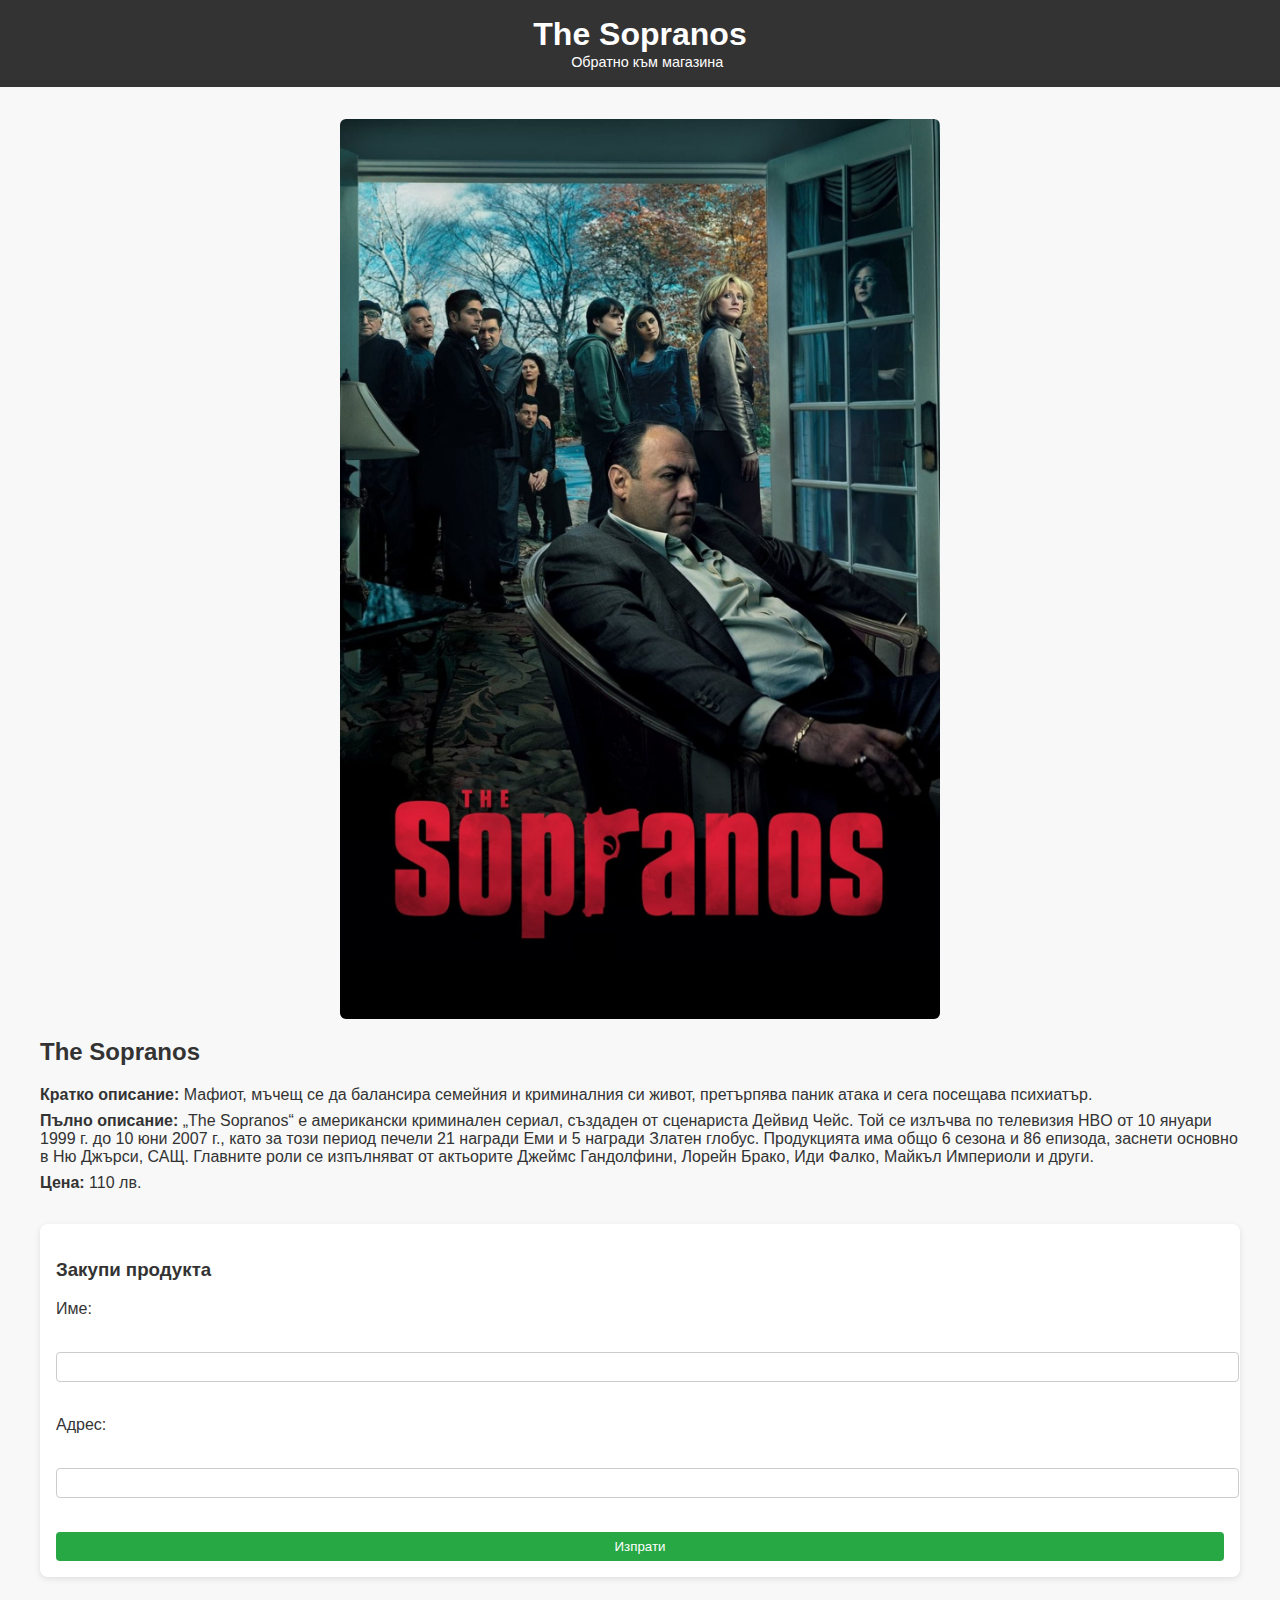
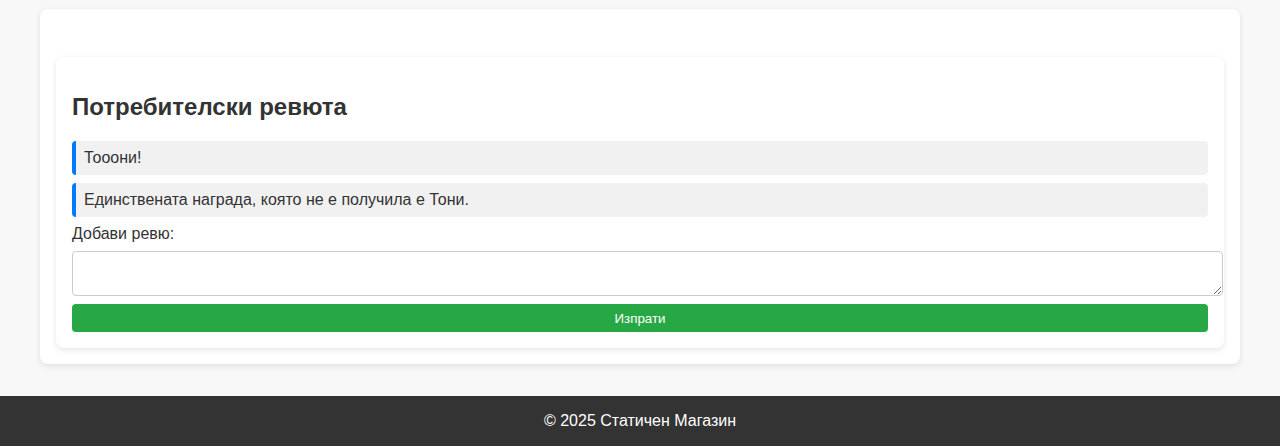
<file: product2.html>
<!DOCTYPE html>
<html lang="bg">
<head>
    <meta charset="UTF-8">
    <meta name="viewport" content="width=device-width, initial-scale=1.0">
    <title>The Sopranos – Статичен Магазин</title>
    <link rel="stylesheet" href="style.css">
</head>
<body>
    <script src="script.js" defer></script>
    <header>
        <h1>The Sopranos</h1>
        <nav><a href="index.html">Обратно към магазина</a></nav>
    </header>
    <main>
        <section class="product-detail">
            <img src="images/The Sopranos.jpg" alt="The Sopranos"> 
            <h2>The Sopranos</h2>
            <p><strong>Кратко описание:</strong> Мафиот, мъчещ се да балансира семейния и криминалния си живот, претърпява паник атака и сега посещава психиатър.</p>
            <p><strong>Пълно описание:</strong> „The Sopranos“ е американски криминален сериал, създаден от сценариста Дейвид Чейс.
                 Той се излъчва по телевизия HBO от 10 януари 1999 г. до 10 юни 2007 г.,
                  като за този период печели 21 награди Еми и 5 награди Златен глобус. 
                  Продукцията има общо 6 сезона и 86 епизода, заснети основно в Ню Джърси, САЩ. 
                  Главните роли се изпълняват от актьорите Джеймс Гандолфини, Лорейн Брако, Иди Фалко, Майкъл Империоли и други.</p>
            <p><strong>Цена:</strong> 110 лв.</p>

            <section class="purchase-form">
                <h3>Закупи продукта</h3>
                <form>
                    <label for="name">Име:</label><br>
                    <input type="text" id="name" name="name"><br>
                    <label for="address">Адрес:</label><br>
                    <input type="text" id="address" name="address"><br>
                    <button type="submit">Изпрати</button>
                </form>
            </section>

            <section class="reviews">
                <div class="reviews">
                <h2>Потребителски ревюта</h2>
                    <div id="review-list">
                        <div class="review">Тооони!</div>
                        <div class="review">Единствената награда, която не е получила е Тони.</div>
                    </div>

                    <form id="review-form">
                        <label for="review-text">Добави ревю:</label>
                            <textarea id="review-text" required></textarea>
                             <button type="submit">Изпрати</button>
                    </form>
                    </div>
            </section>
        </section>
    </main>
    <footer>
        <p>&copy; 2025 Статичен Магазин</p>
    </footer>
</body>
</html>
</file>
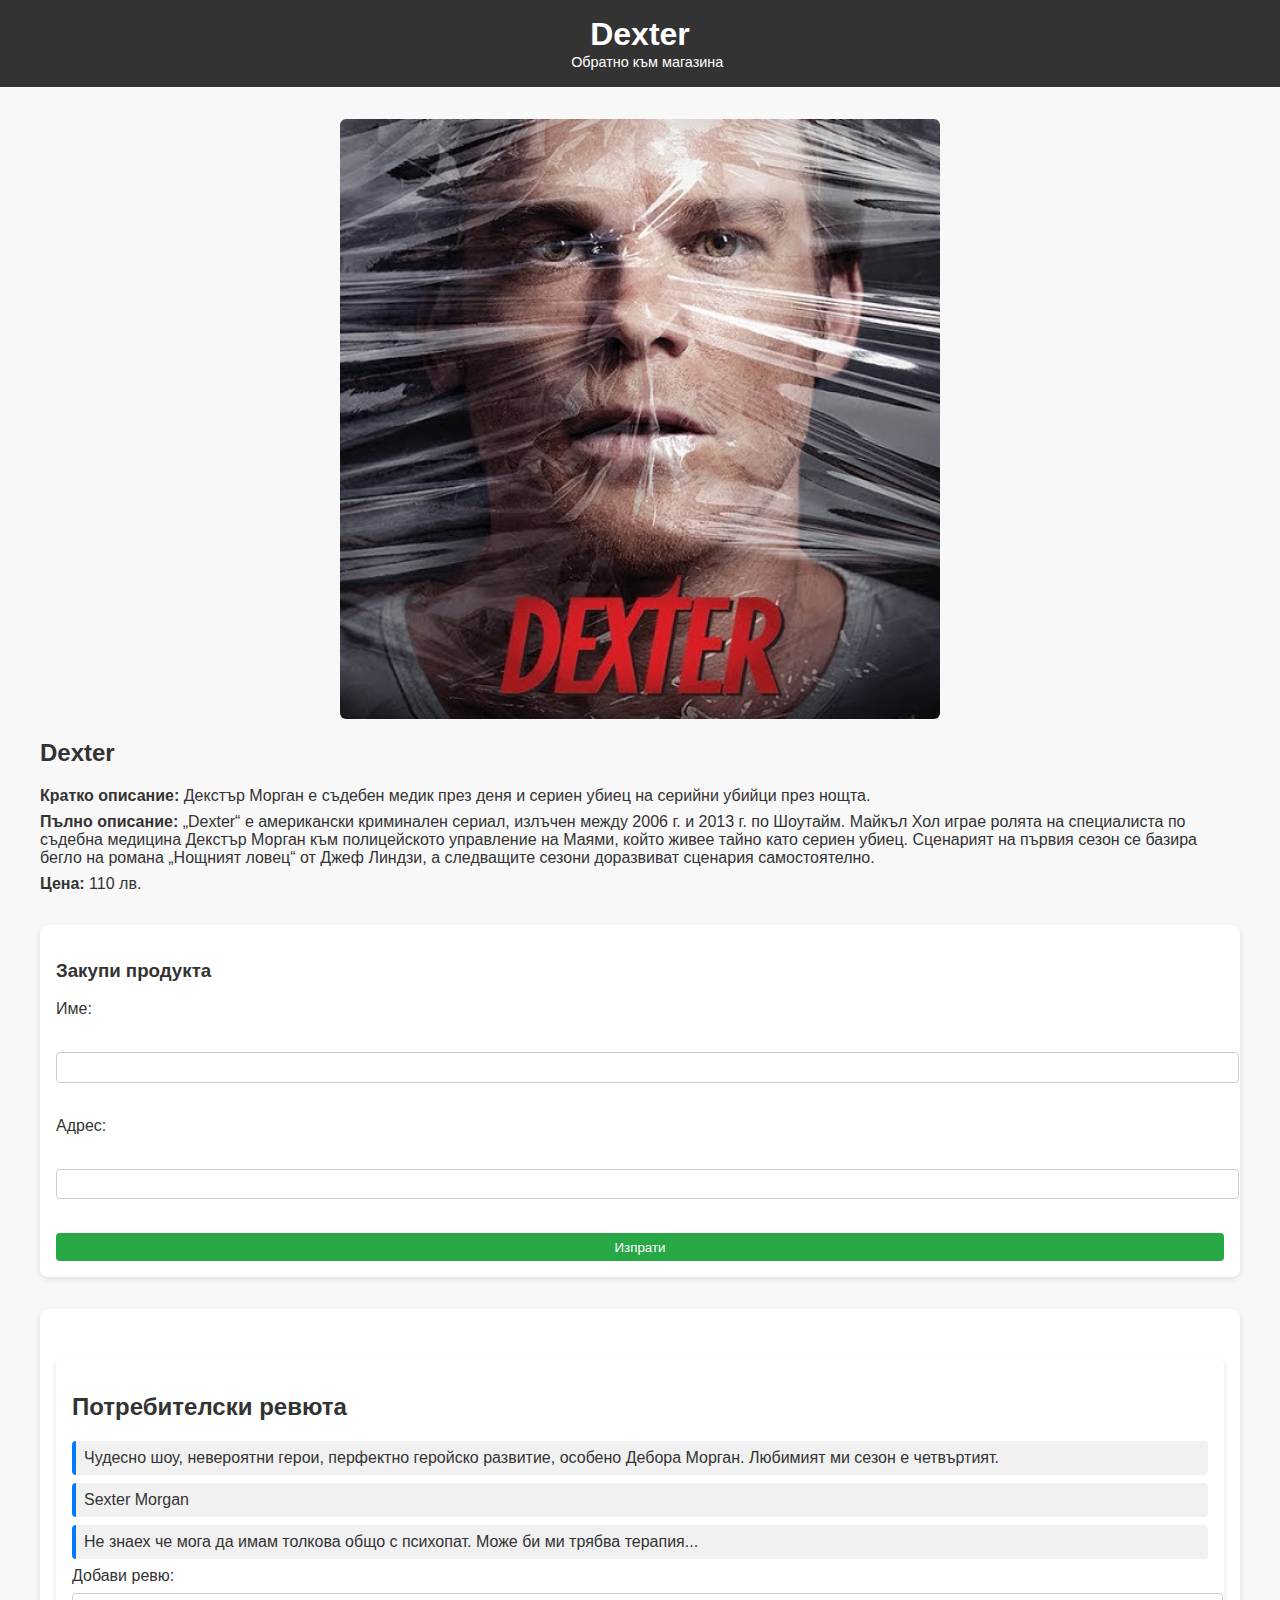
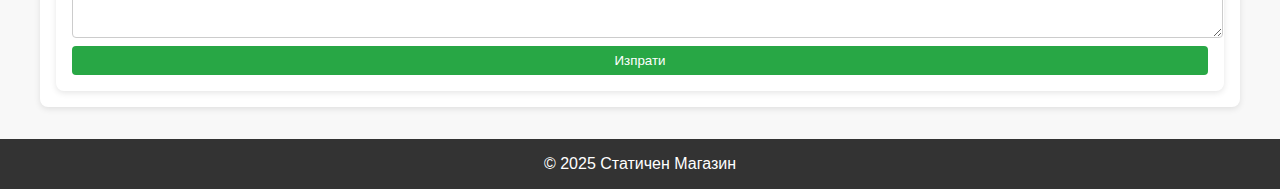
<file: product3.html>
<!DOCTYPE html>
<html lang="bg">
<head>
    <meta charset="UTF-8">
    <meta name="viewport" content="width=device-width, initial-scale=1.0">
    <title>Dexter – Статичен Магазин</title>
    <link rel="stylesheet" href="style.css">
</head>
<body>
    <script src="script.js" defer></script>
    <header>
        <h1>Dexter</h1>
        <nav><a href="index.html">Обратно към магазина</a></nav>
    </header>
    <main>
        <section class="product-detail">
            <img src="images/Dexter.jpg" alt="Dexter"> 
            <h2>Dexter</h2>
            <p><strong>Кратко описание:</strong> Декстър Морган е съдебен медик през деня и сериен убиец на серийни убийци през нощта.</p>
            <p><strong>Пълно описание:</strong> „Dexter“ е американски криминален сериал, излъчен между 2006 г. и 2013 г. по Шоутайм. 
                Майкъл Хол играе ролята на специалиста по съдебна медицина Декстър Морган към полицейското управление на Маями, 
                който живее тайно като сериен убиец. Сценарият на първия сезон се базира бегло на романа „Нощният ловец“ от Джеф Линдзи,
                 а следващите сезони доразвиват сценария самостоятелно.</p>
            <p><strong>Цена:</strong> 110 лв.</p>

            <section class="purchase-form">
                <h3>Закупи продукта</h3>
                <form>
                    <label for="name">Име:</label><br>
                    <input type="text" id="name" name="name"><br>
                    <label for="address">Адрес:</label><br>
                    <input type="text" id="address" name="address"><br>
                    <button type="submit">Изпрати</button>
                </form>
            </section>

            <section class="reviews">
                <div class="reviews">
                <h2>Потребителски ревюта</h2>
                    <div id="review-list">
                        <div class="review">Чудесно шоу, невероятни герои, перфектно геройско развитие, особено Дебора Морган. Любимият ми сезон е четвъртият.</div>
                        <div class="review">Sexter Morgan</div> 
                        <div class="review">Не знаех че мога да имам толкова общо с психопат. Може би ми трябва терапия...</div>
                    </div>

                    <form id="review-form">
                        <label for="review-text">Добави ревю:</label>
                            <textarea id="review-text" required></textarea>
                             <button type="submit">Изпрати</button>
                    </form>
                    </div>
            </section>
        </section>
    </main>
    <footer>
        <p>&copy; 2025 Статичен Магазин</p>
    </footer>
</body>
</html>
</file>
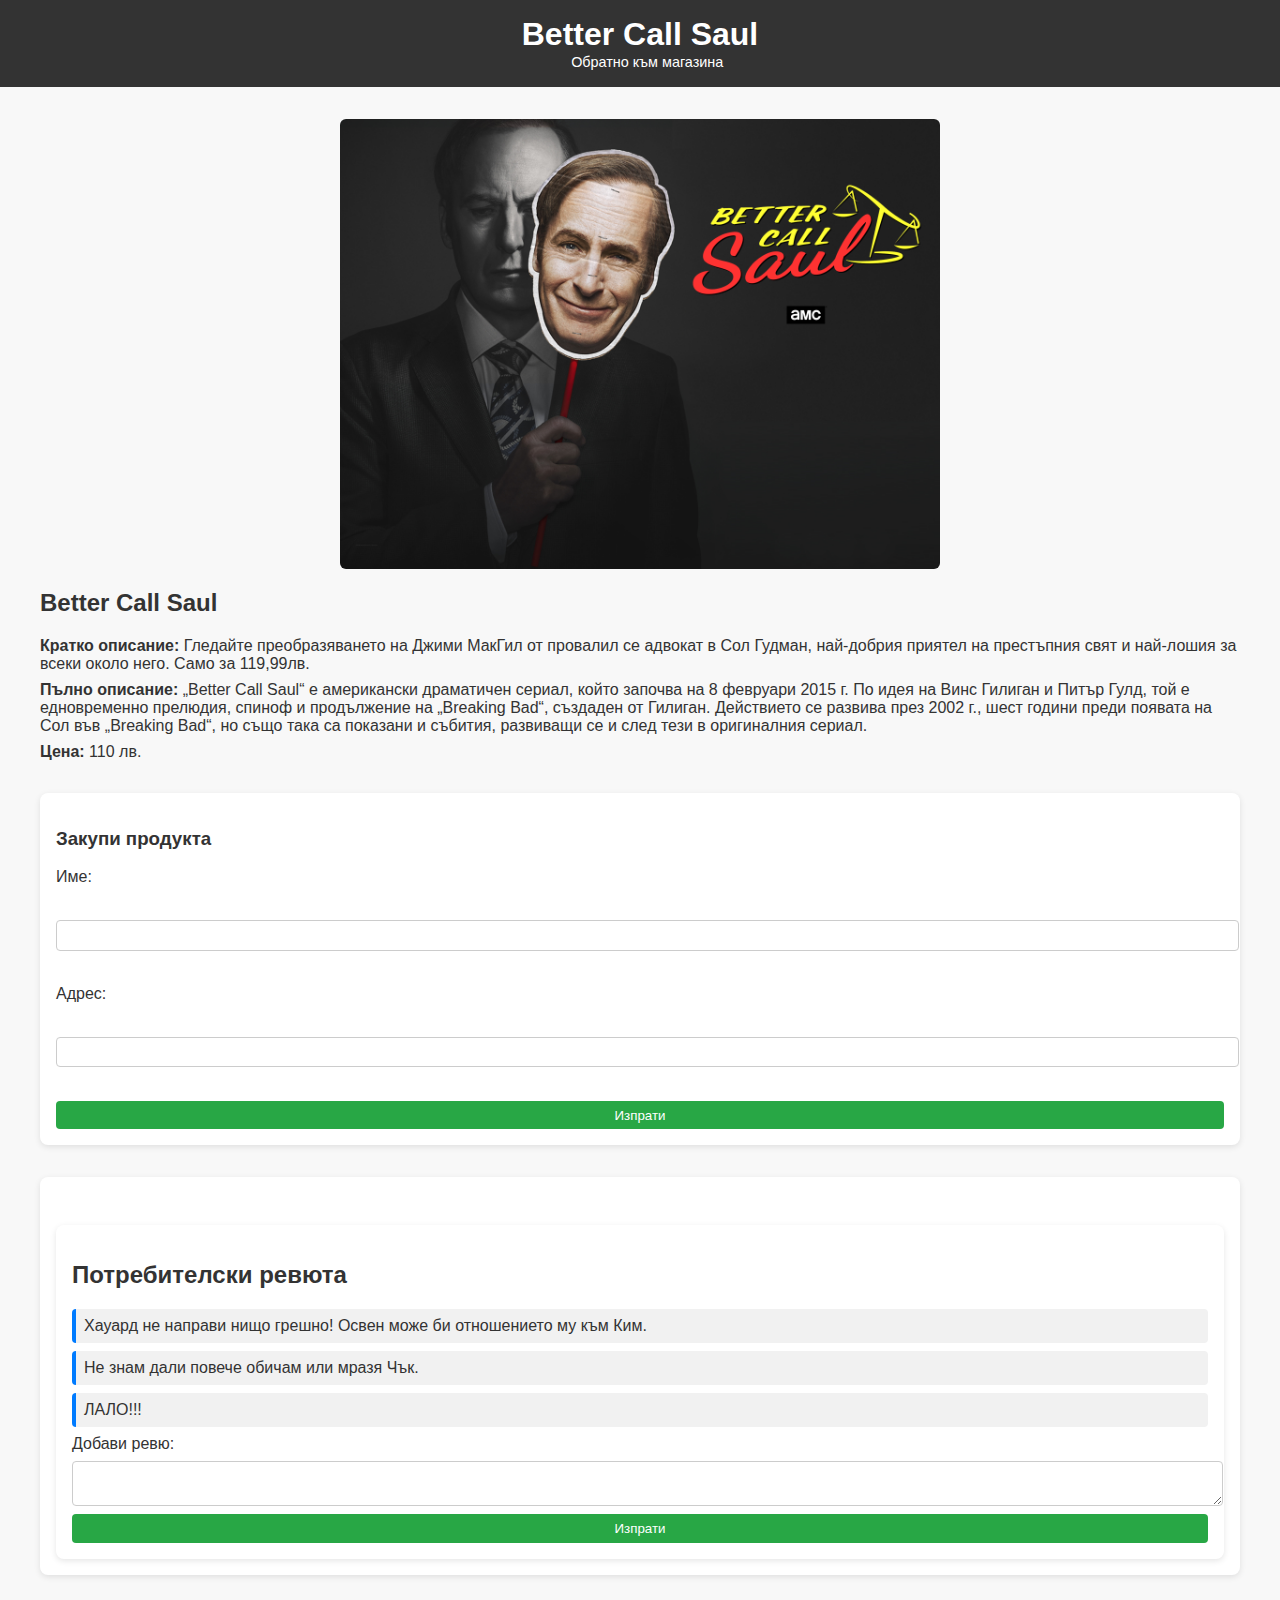
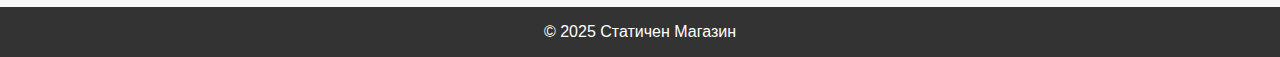
<file: product4.html>
<!DOCTYPE html>
<html lang="bg">
<head>
    <meta charset="UTF-8">
    <meta name="viewport" content="width=device-width, initial-scale=1.0">
    <title>Better Call Saul – Статичен Магазин</title>
    <link rel="stylesheet" href="style.css">
</head>
<body>
    <script src="script.js" defer></script>
    <header>
        <h1>Better Call Saul</h1>
        <nav><a href="index.html">Обратно към магазина</a></nav>
    </header>
    <main>
        <section class="product-detail">
            <img src="images/Better Call Saul.jpg" alt="Better Call Saul"> 
            <h2>Better Call Saul</h2>
            <p><strong>Кратко описание:</strong> Гледайте преобразяването на Джими МакГил от провалил се адвокат в Сол Гудман, най-добрия приятел на престъпния свят и най-лошия за всеки около него. Само за 119,99лв.</p>
            <p><strong>Пълно описание:</strong> „Better Call Saul“ е американски драматичен сериал,
                 който започва на 8 февруари 2015 г. По идея на Винс Гилиган и Питър Гулд, 
                 той е едновременно прелюдия, спиноф и продължение на „Breaking Bad“, създаден от Гилиган. Действието се развива през 2002 г.,
                  шест години преди появата на Сол във „Breaking Bad“, но също така са показани и събития, развиващи се и след тези в оригиналния сериал.</p>
            <p><strong>Цена:</strong> 110 лв.</p>

            <section class="purchase-form">
                <h3>Закупи продукта</h3>
                <form>
                    <label for="name">Име:</label><br>
                    <input type="text" id="name" name="name"><br>
                    <label for="address">Адрес:</label><br>
                    <input type="text" id="address" name="address"><br>
                    <button type="submit">Изпрати</button>
                </form>
            </section>

            <section class="reviews">
                <div class="reviews">
                <h2>Потребителски ревюта</h2>
                    <div id="review-list">
                        <div class="review">Хауард не направи нищо грешно! Освен може би отношението му към Ким.</div>
                        <div class="review">Не знам дали повече обичам или мразя Чък.</div>
                        <div class="review">ЛАЛО!!!</div>
                    </div>

                    <form id="review-form">
                        <label for="review-text">Добави ревю:</label>
                            <textarea id="review-text" required></textarea>
                             <button type="submit">Изпрати</button>
                    </form>
                    </div>
            </section>
        </section>
    </main>
    <footer>
        <p>&copy; 2025 Статичен Магазин</p>
    </footer>
</body>
</html>
</file>
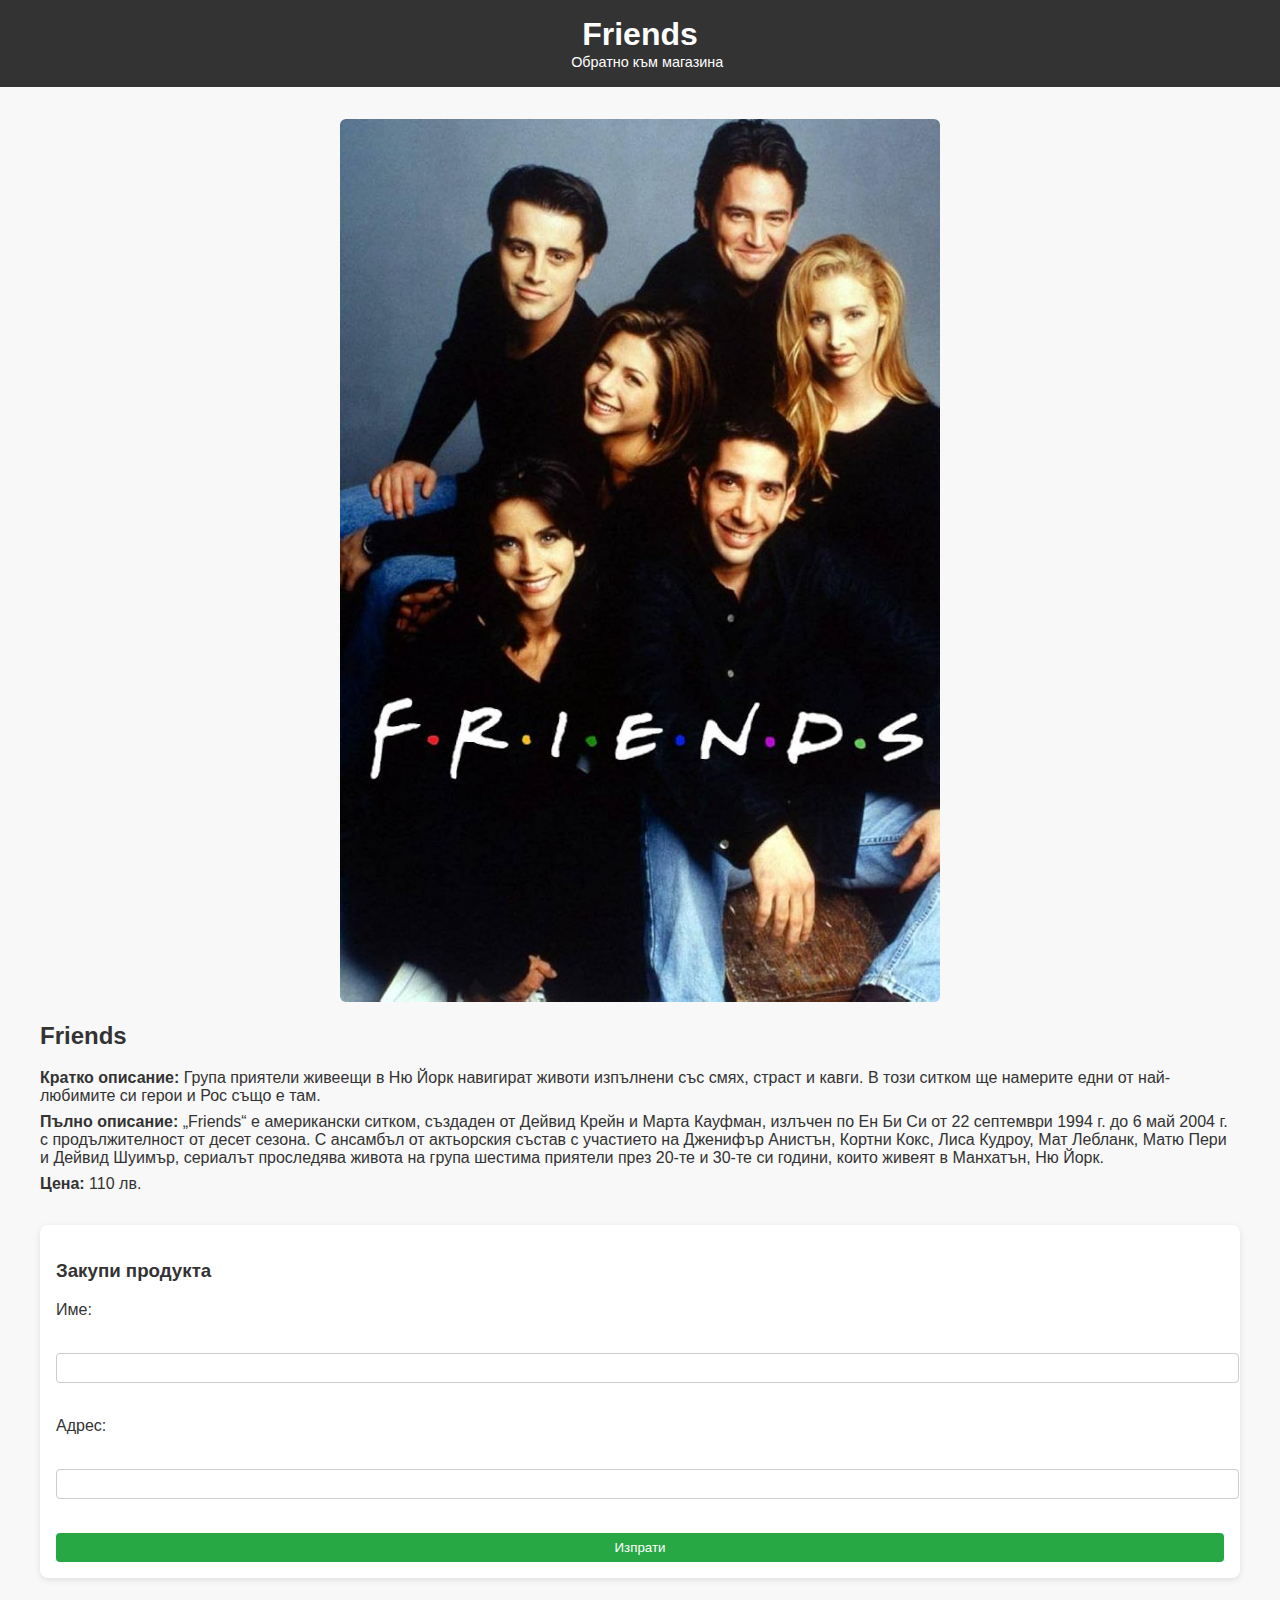
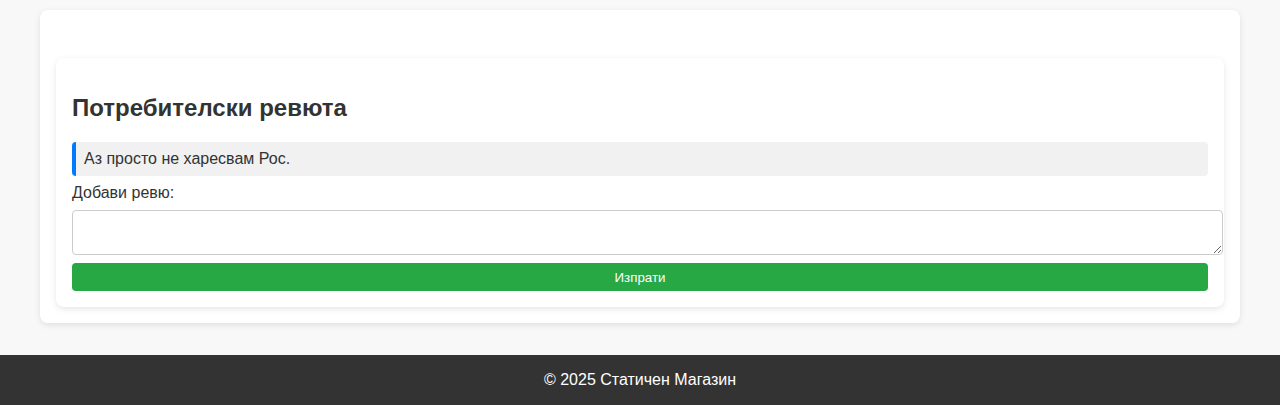
<file: product5.html>
<!DOCTYPE html>
<html lang="bg">
<head>
    <meta charset="UTF-8">
    <meta name="viewport" content="width=device-width, initial-scale=1.0">
    <title>Friends – Статичен Магазин</title>
    <link rel="stylesheet" href="style.css">
</head>
<body>
    <script src="script.js" defer></script>
    <header>
        <h1>Friends</h1>
        <nav><a href="index.html">Обратно към магазина</a></nav>
    </header>
    <main>
        <section class="product-detail">
            <img src="images/Friends.jpg" alt="Friends"> 
            <h2>Friends</h2>
            <p><strong>Кратко описание:</strong> Група приятели живеещи в Ню Йорк навигират животи изпълнени със смях, страст и кавги. В този ситком ще намерите едни от най-любимите си герои и Рос също е там.</p>
            <p><strong>Пълно описание:</strong> „Friends“ е американски ситком, създаден от Дейвид Крейн и Марта Кауфман, 
                излъчен по Ен Би Си от 22 септември 1994 г. до 6 май 2004 г. с продължителност от десет сезона.
                 С ансамбъл от актьорския състав с участието на Дженифър Анистън, Кортни Кокс, Лиса Кудроу, Мат Лебланк, Матю Пери и Дейвид Шуимър, 
                 сериалът проследява живота на група шестима приятели през 20-те и 30-те си години, които живеят в Манхатън, Ню Йорк.</p>
            <p><strong>Цена:</strong> 110 лв.</p>

            <section class="purchase-form">
                <h3>Закупи продукта</h3>
                <form>
                    <label for="name">Име:</label><br>
                    <input type="text" id="name" name="name"><br>
                    <label for="address">Адрес:</label><br>
                    <input type="text" id="address" name="address"><br>
                    <button type="submit">Изпрати</button>
                </form>
            </section>

            <section class="reviews">
                <div class="reviews">
                <h2>Потребителски ревюта</h2>
                    <div id="review-list">
                        <div class="review">Аз просто не харесвам Рос.</div>
                    </div>

                    <form id="review-form">
                        <label for="review-text">Добави ревю:</label>
                            <textarea id="review-text" required></textarea>
                             <button type="submit">Изпрати</button>
                    </form>
                    </div>
            </section>
        </section>
    </main>
    <footer>
        <p>&copy; 2025 Статичен Магазин</p>
    </footer>
</body>
</html>
</file>
<file: style.css>
body {
    font-family: Arial, sans-serif;
    margin: 0;
    padding: 0;
    background-color: #f8f8f8;
    color: #333;
}

header, footer {
    background-color: #333;
    color: white;
    text-align: center;
    padding: 1em 0;
}

header h1, footer p {
    margin: 0;
}

nav a {
    color: #fff;
    text-decoration: none;
    margin-left: 1em;
    font-size: 0.9em;
}

main {
    padding: 2em;
    max-width: 1200px;
    margin: auto;
}

.products {
    display: flex;
    flex-wrap: wrap;
    gap: 2em;
    justify-content: center;
}

.product-card {
    background-color: white;
    border-radius: 8px;
    box-shadow: 0 2px 8px rgba(0, 0, 0, 0.1);
    padding: 1em;
    width: 300px;
    text-align: center;
    transition: transform 0.2s, box-shadow 0.2s;
}

.product-card:hover {
    transform: scale(1.02);
    box-shadow: 0 4px 12px rgba(0, 0, 0, 0.2);
}

.product-card img {
    width: 100%;           
    height: 350px;          
    object-fit: cover;      
    border-radius: 6px;
    margin: 0 auto;
}

img {
    width: 50%;           
    height: 100%;          
    object-fit: cover;      
    border-radius: 6px;
    margin: 0 auto;
}

.product-card a {
    display: inline-block;
    margin-top: 1em;
    padding: 0.5em 1em;
    background-color: #007bff;
    color: white;
    text-decoration: none;
    border-radius: 4px;
}

.product-card a:hover {
    background-color: #0056b3;
}

.product-detail img {
    max-width: 100%;
    display: block;
    margin: 0 auto 1em;
}

.product-detail p {
    margin: 0.5em 0;
}

.purchase-form,
.reviews {
    margin-top: 2em;
    background-color: #fff;
    padding: 1em;
    border-radius: 8px;
    box-shadow: 0 2px 6px rgba(0, 0, 0, 0.1);
}

.purchase-form form,
.reviews form {
    display: flex;
    flex-direction: column;
    gap: 0.5em;
}

input[type="text"],
textarea {
    padding: 0.5em;
    border: 1px solid #ccc;
    border-radius: 4px;
    width: 100%;
}

button[type="submit"] {
    padding: 0.5em 1em;
    background-color: #28a745;
    color: white;
    border: none;
    border-radius: 4px;
    cursor: pointer;
}

button[type="submit"]:hover {
    background-color: #218838;
}

.review {
    padding: 0.5em;
    background-color: #f1f1f1;
    border-left: 4px solid #007bff;
    margin-bottom: 0.5em;
    border-radius: 4px;
}

#purchase-message {
    margin-top: 1em;
    font-weight: bold;
    color: #007bff;
}
</file>
